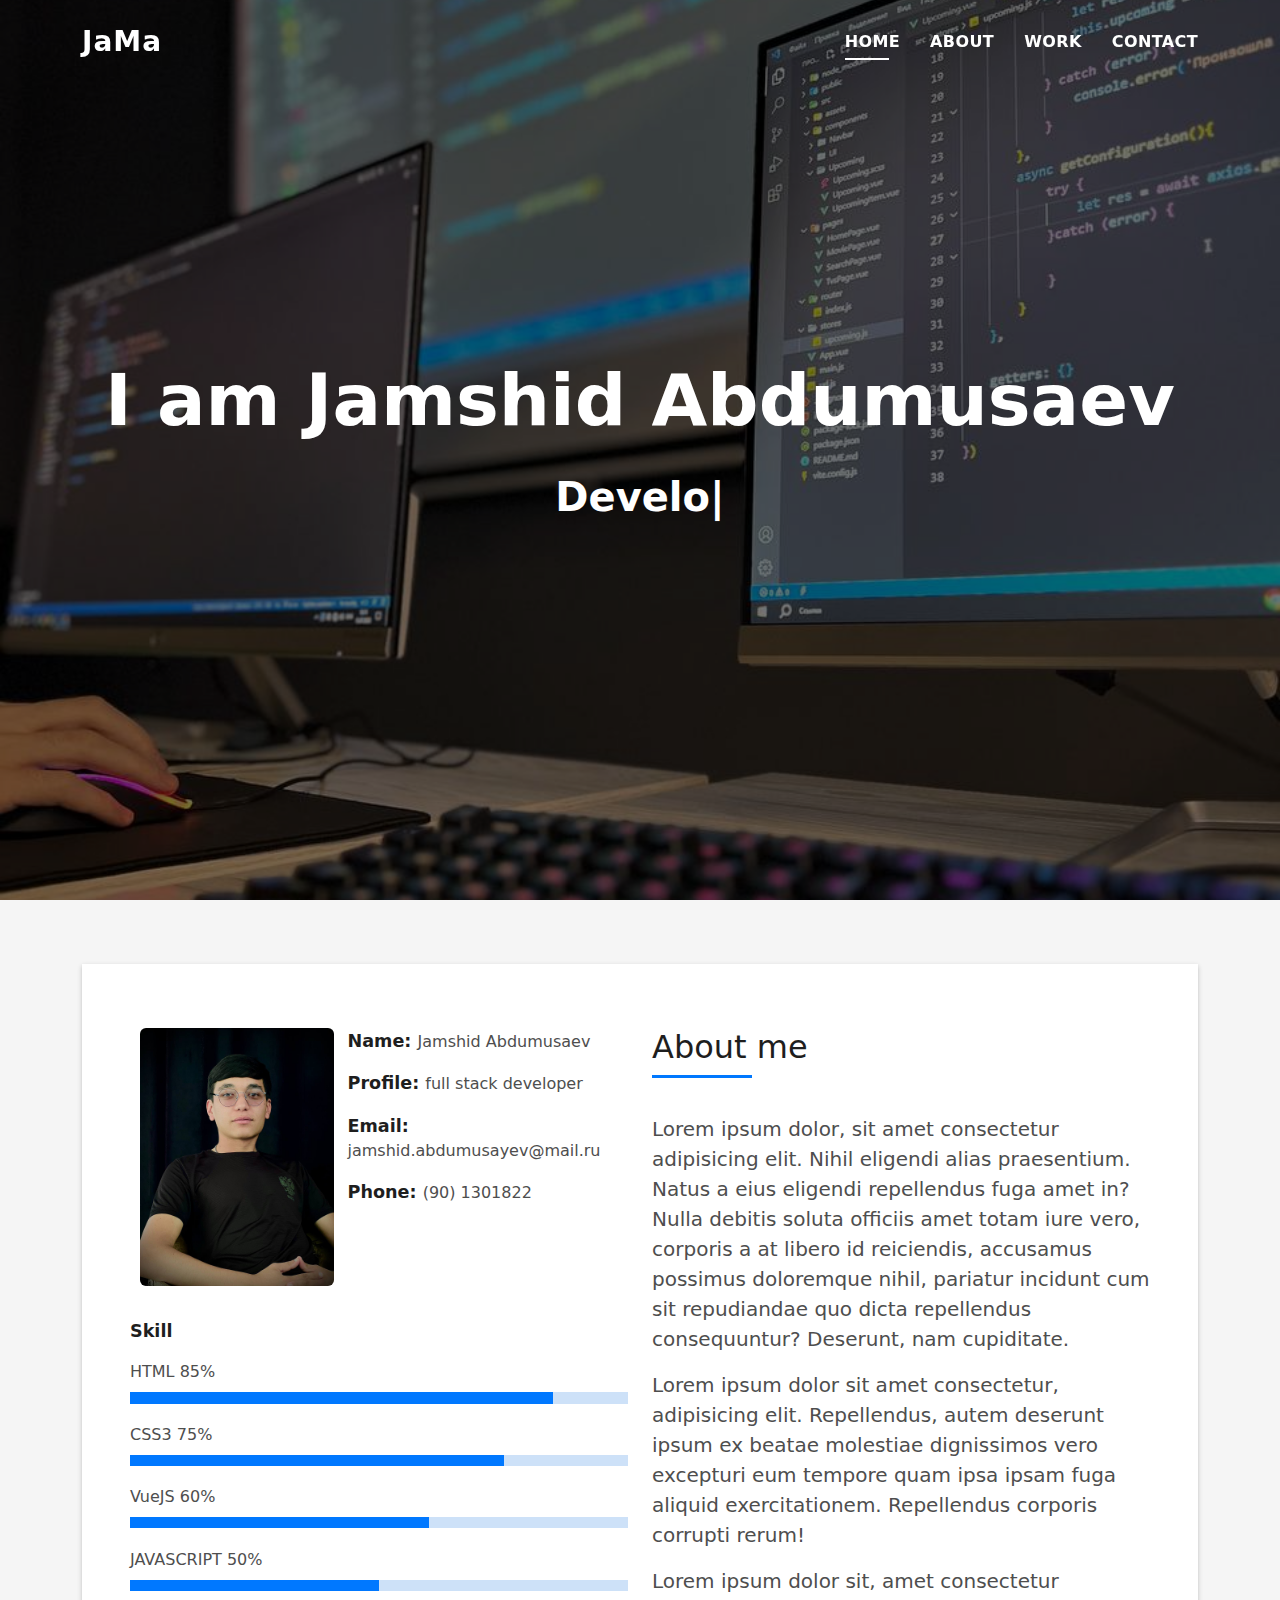
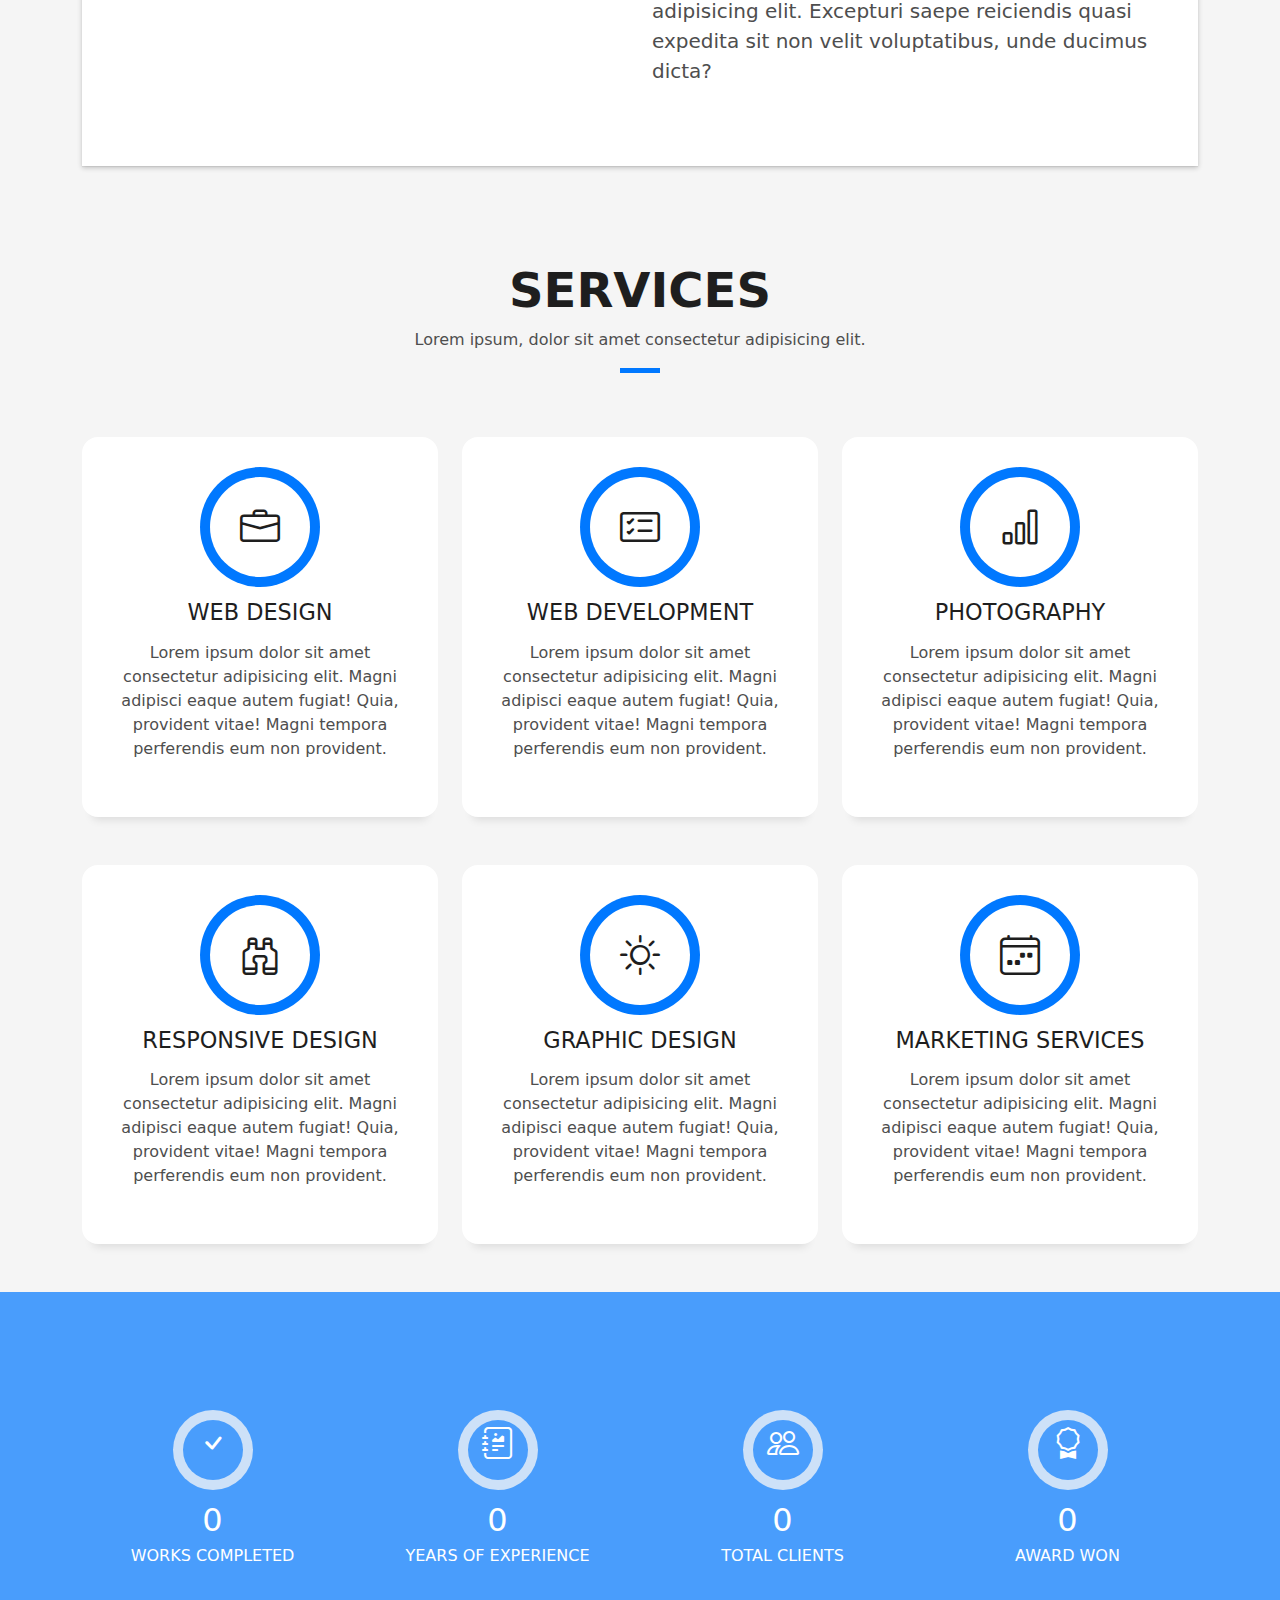
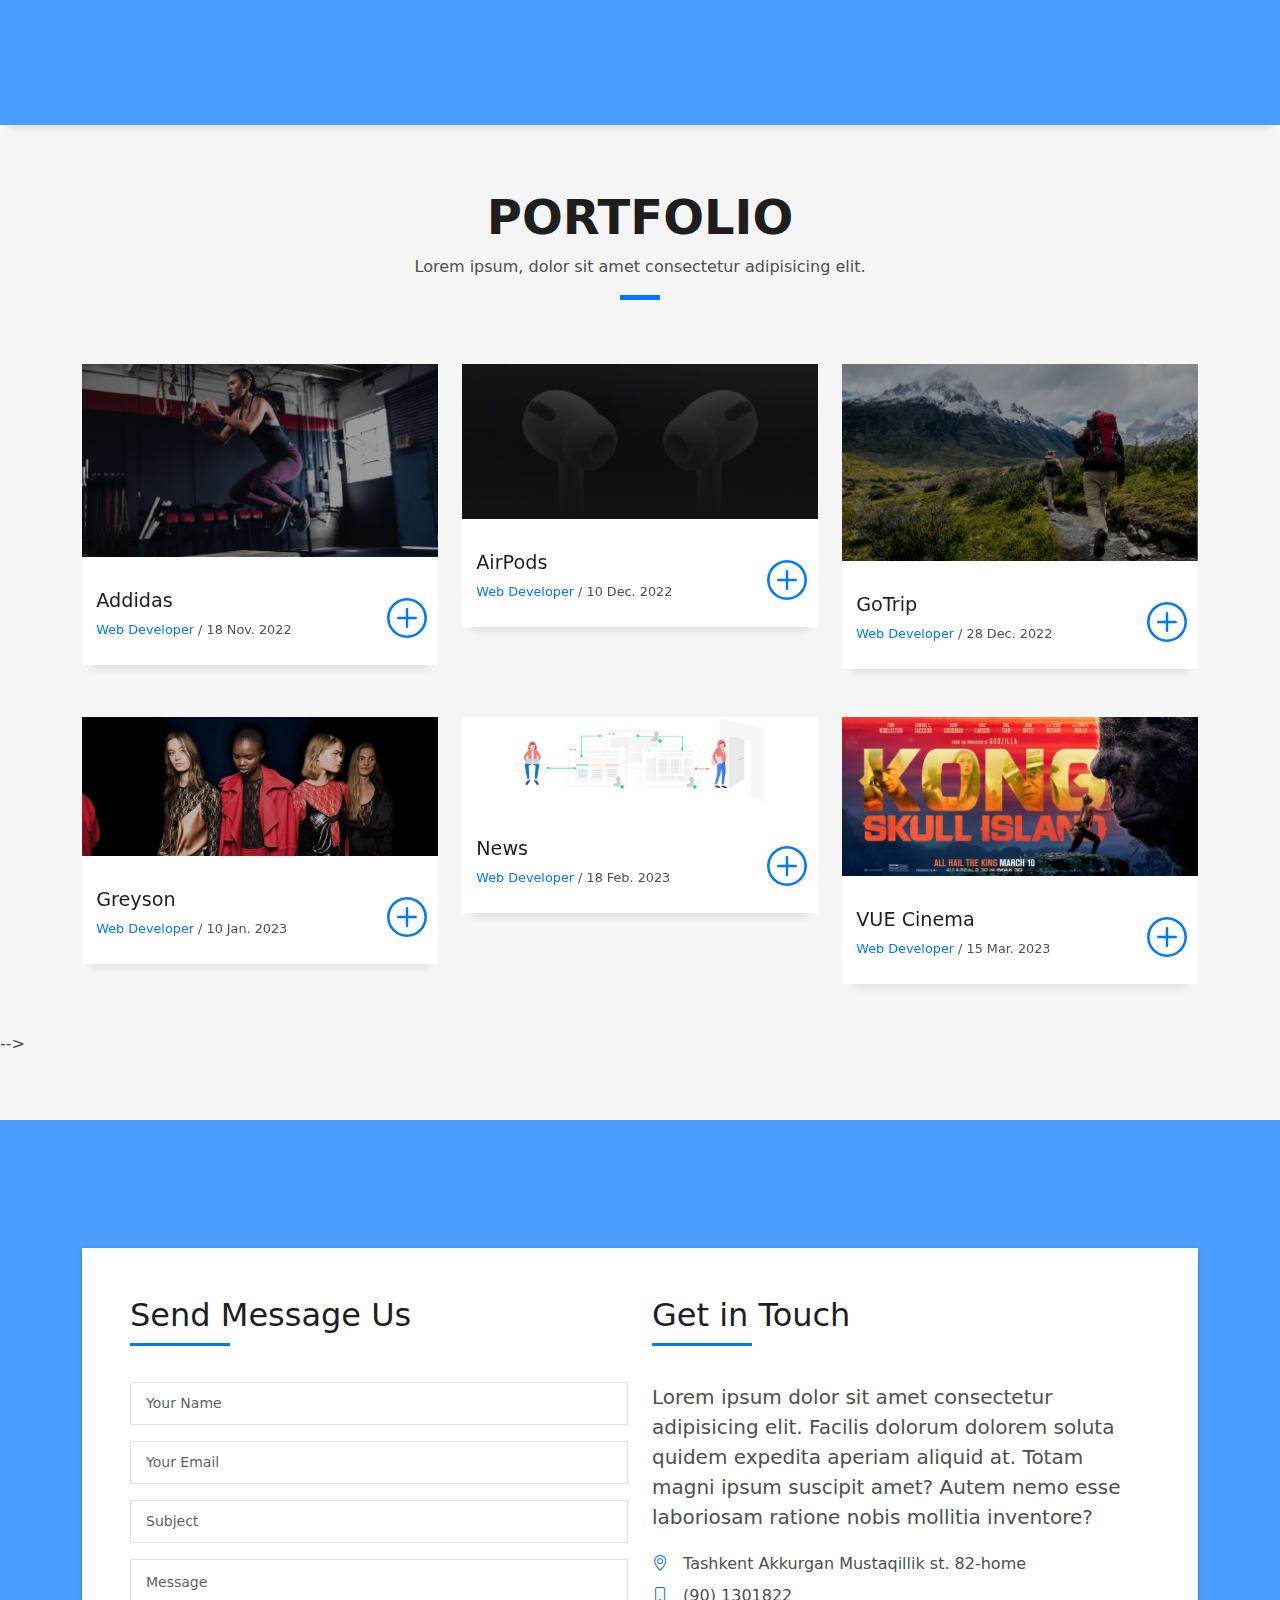
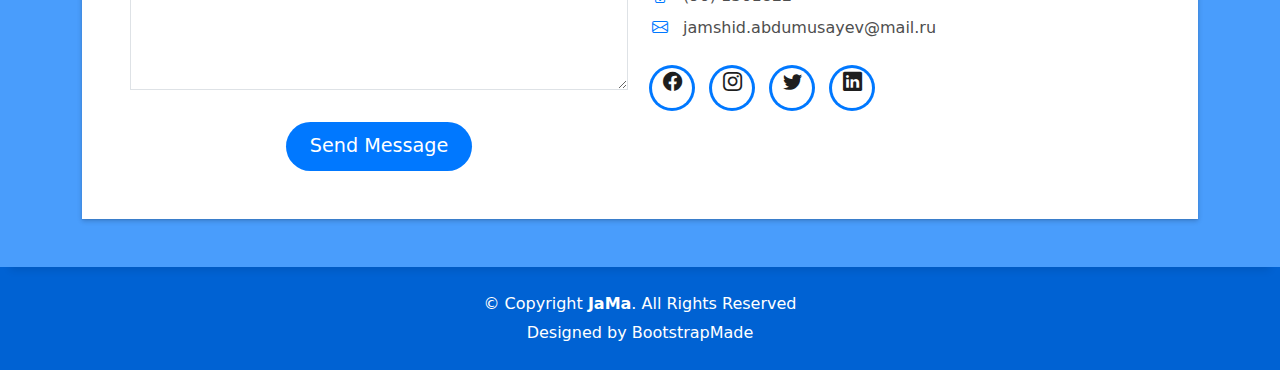
<file: index.html>
<!DOCTYPE html>
<html lang="en">

<head>
  <meta charset="utf-8">
  <meta content="width=device-width, initial-scale=1.0" name="viewport">

  <title>JaMa</title>
  <meta content="" name="description">
  <meta content="" name="keywords">

  <!-- Favicons -->
  <link href="assets/img/Logo.jpg" rel="icon">


  <!-- Vendor CSS Files -->
  <link href="assets/vendor/bootstrap/css/bootstrap.min.css" rel="stylesheet">
  <link href="assets/vendor/bootstrap-icons/bootstrap-icons.css" rel="stylesheet">
  <link href="assets/vendor/glightbox/css/glightbox.min.css" rel="stylesheet">
  <link href="assets/vendor/swiper/swiper-bundle.min.css" rel="stylesheet">

  <!-- Template Main CSS File -->
  <link href="assets/css/style.css" rel="stylesheet">


</head>

<body>

  <!-- ======= Header ======= -->
  <header id="header" class="fixed-top">
    <div class="container d-flex align-items-center justify-content-between">

      <h1 class="logo"><a href="index.html">JaMa</a></h1>
    
      <nav id="navbar" class="navbar">
        <ul>
          <li><a class="nav-link scrollto active" href="#hero">Home</a></li>
          <li><a class="nav-link scrollto" href="#about">About</a></li>
          <li><a class="nav-link scrollto " href="#work">Work</a></li>
        
         
          <li><a class="nav-link scrollto" href="#contact">Contact</a></li>
        </ul>
        <i class="bi bi-list mobile-nav-toggle"></i>
      </nav><!-- .navbar -->

    </div>
  </header><!-- End Header -->

  <!-- ======= Hero Section ======= -->
  <div id="hero" class="hero route bg-image" style="background-image: url(assets/img/background_image2.jpg)">
    <div class="overlay-itro"></div>
    <div class="hero-content display-table">
      <div class="table-cell">
        <div class="container">
          <!--<p class="display-6 color-d">Hello, world!</p>-->
          <h1 class="hero-title mb-4">I am Jamshid Abdumusaev</h1>
          <p class="hero-subtitle"><span class="typed" data-typed-items=" Developer, Freelancer,"></span></p>
          <!-- <p class="pt-3"><a class="btn btn-primary btn js-scroll px-4" href="#about" role="button">Learn More</a></p> -->
        </div>
      </div>
    </div>
  </div><!-- End Hero Section -->

  <main id="main">

    <!-- ======= About Section ======= -->
    <section id="about" class="about-mf sect-pt4 route">
      <div class="container">
        <div class="row">
          <div class="col-sm-12">
            <div class="box-shadow-full">
              <div class="row">
                <div class="col-md-6">
                  <div class="row">
                    <div class="col-sm-6 col-md-5">
                      <div class="about-img">
                        <img src="assets/img/background_image.jpg" class="img-fluid rounded b-shadow-a" alt="">
                      </div>
                    </div>
                    <div class="col-sm-6 col-md-7">
                      <div class="about-info">
                        <p><span class="title-s">Name: </span> <span>Jamshid Abdumusaev</span></p>
                        <p><span class="title-s">Profile: </span> <span>full stack developer</span></p>
                        <p><span class="title-s">Email: </span> <span>jamshid.abdumusayev@mail.ru</span></p>
                        <p><span class="title-s">Phone: </span> <span>(90) 1301822</span></p>
                      </div>
                    </div>
                  </div>
                  <div class="skill-mf">
                    <p class="title-s">Skill</p>
                    <span>HTML</span> <span class="pull-right">85%</span>
                    <div class="progress">
                      <div class="progress-bar" role="progressbar" style="width: 85%;" aria-valuenow="85" aria-valuemin="0" aria-valuemax="100"></div>
                    </div>
                    <span>CSS3</span> <span class="pull-right">75%</span>
                    <div class="progress">
                      <div class="progress-bar" role="progressbar" style="width: 75%" aria-valuenow="75" aria-valuemin="0" aria-valuemax="100"></div>
                    </div>
                    <span>VueJS</span> <span class="pull-right">60%</span>
                    <div class="progress">
                      <div class="progress-bar" role="progressbar" style="width: 60%" aria-valuenow="60" aria-valuemin="0" aria-valuemax="100"></div>
                    </div>
                    <span>JAVASCRIPT</span> <span class="pull-right">50%</span>
                    <div class="progress">
                      <div class="progress-bar" role="progressbar" style="width: 50%" aria-valuenow="50" aria-valuemin="0" aria-valuemax="100"></div>
                    </div>
                  </div>
                </div>
                <div class="col-md-6">
                  <div class="about-me pt-4 pt-md-0">
                    <div class="title-box-2">
                      <h5 class="title-left">
                        About me
                      </h5>
                    </div>
                    <p class="lead">
                      Lorem ipsum dolor, sit amet consectetur adipisicing elit. Nihil eligendi alias praesentium. Natus a eius eligendi repellendus fuga amet in? Nulla debitis soluta officiis amet totam iure vero, corporis a at libero id reiciendis, accusamus possimus doloremque nihil, pariatur incidunt cum sit repudiandae quo dicta repellendus consequuntur? Deserunt, nam cupiditate.
                    </p>
                    <p class="lead">
                     Lorem ipsum dolor sit amet consectetur, adipisicing elit. Repellendus, autem deserunt ipsum ex beatae molestiae dignissimos vero excepturi eum tempore quam ipsa ipsam fuga aliquid exercitationem. Repellendus corporis corrupti rerum!
                    </p>
                    <p class="lead">
                     Lorem ipsum dolor sit, amet consectetur adipisicing elit. Excepturi saepe reiciendis quasi expedita sit non velit voluptatibus, unde ducimus dicta?
                    </p>
                  </div>
                </div>
              </div>
            </div>
          </div>
        </div>
      </div>
    </section><!-- End About Section -->

    <!-- ======= Services Section ======= -->
    <section id="services" class="services-mf pt-5 route">
      <div class="container">
        <div class="row">
          <div class="col-sm-12">
            <div class="title-box text-center">
              <h3 class="title-a">
                Services
              </h3>
              <p class="subtitle-a">
                Lorem ipsum, dolor sit amet consectetur adipisicing elit.
              </p>
              <div class="line-mf"></div>
            </div>
          </div>
        </div>
        <div class="row">
          <div class="col-md-4">
            <div class="service-box">
              <div class="service-ico">
                <span class="ico-circle"><i class="bi bi-briefcase"></i></span>
              </div>
              <div class="service-content">
                <h2 class="s-title">Web Design</h2>
                <p class="s-description text-center">
                  Lorem ipsum dolor sit amet consectetur adipisicing elit. Magni adipisci eaque autem fugiat! Quia,
                  provident vitae! Magni
                  tempora perferendis eum non provident.
                </p>
              </div>
            </div>
          </div>
          <div class="col-md-4">
            <div class="service-box">
              <div class="service-ico">
                <span class="ico-circle"><i class="bi bi-card-checklist"></i></span>
              </div>
              <div class="service-content">
                <h2 class="s-title">Web Development</h2>
                <p class="s-description text-center">
                  Lorem ipsum dolor sit amet consectetur adipisicing elit. Magni adipisci eaque autem fugiat! Quia,
                  provident vitae! Magni
                  tempora perferendis eum non provident.
                </p>
              </div>
            </div>
          </div>
          <div class="col-md-4">
            <div class="service-box">
              <div class="service-ico">
                <span class="ico-circle"><i class="bi bi-bar-chart"></i></span>
              </div>
              <div class="service-content">
                <h2 class="s-title">Photography</h2>
                <p class="s-description text-center">
                  Lorem ipsum dolor sit amet consectetur adipisicing elit. Magni adipisci eaque autem fugiat! Quia,
                  provident vitae! Magni
                  tempora perferendis eum non provident.
                </p>
              </div>
            </div>
          </div>
          <div class="col-md-4">
            <div class="service-box">
              <div class="service-ico">
                <span class="ico-circle"><i class="bi bi-binoculars"></i></span>
              </div>
              <div class="service-content">
                <h2 class="s-title">Responsive Design</h2>
                <p class="s-description text-center">
                  Lorem ipsum dolor sit amet consectetur adipisicing elit. Magni adipisci eaque autem fugiat! Quia,
                  provident vitae! Magni
                  tempora perferendis eum non provident.
                </p>
              </div>
            </div>
          </div>
          <div class="col-md-4">
            <div class="service-box">
              <div class="service-ico">
                <span class="ico-circle"><i class="bi bi-brightness-high"></i></span>
              </div>
              <div class="service-content">
                <h2 class="s-title">Graphic Design</h2>
                <p class="s-description text-center">
                  Lorem ipsum dolor sit amet consectetur adipisicing elit. Magni adipisci eaque autem fugiat! Quia,
                  provident vitae! Magni
                  tempora perferendis eum non provident.
                </p>
              </div>
            </div>
          </div>
          <div class="col-md-4">
            <div class="service-box">
              <div class="service-ico">
                <span class="ico-circle"><i class="bi bi-calendar4-week"></i></span>
              </div>
              <div class="service-content">
                <h2 class="s-title">Marketing Services</h2>
                <p class="s-description text-center">
                  Lorem ipsum dolor sit amet consectetur adipisicing elit. Magni adipisci eaque autem fugiat! Quia,
                  provident vitae! Magni
                  tempora perferendis eum non provident.
                </p>
              </div>
            </div>
          </div>
        </div>
      </div>
    </section><!-- End Services Section -->

    <!-- ======= Counter Section ======= -->
    <div class="section-counter paralax-mf bg-image" style="background-image: url(assets/img/counters-bg.jpg)">
      <div class="overlay-mf"></div>
      <div class="container position-relative">
        <div class="row">
          <div class="col-sm-3 col-lg-3">
            <div class="counter-box counter-box pt-4 pt-md-0">
              <div class="counter-ico">
                <span class="ico-circle"><i class="bi bi-check"></i></span>
              </div>
              <div class="counter-num">
                <p data-purecounter-start="0" data-purecounter-end="15" data-purecounter-duration="1" class="counter purecounter"></p>
                <span class="counter-text">WORKS COMPLETED</span>
              </div>
            </div>
          </div>
          <div class="col-sm-3 col-lg-3">
            <div class="counter-box pt-4 pt-md-0">
              <div class="counter-ico">
                <span class="ico-circle"><i class="bi bi-journal-richtext"></i></span>
              </div>
              <div class="counter-num">
                <p data-purecounter-start="0" data-purecounter-end="1" data-purecounter-duration="1" class="counter purecounter"></p>
                <span class="counter-text">YEARS OF EXPERIENCE</span>
              </div>
            </div>
          </div>
          <div class="col-sm-3 col-lg-3">
            <div class="counter-box pt-4 pt-md-0">
              <div class="counter-ico">
                <span class="ico-circle"><i class="bi bi-people"></i></span>
              </div>
              <div class="counter-num">
                <p data-purecounter-start="0" data-purecounter-end="1" data-purecounter-duration="1" class="counter purecounter"></p>
                <span class="counter-text">TOTAL CLIENTS</span>
              </div>
            </div>
          </div>
          <div class="col-sm-3 col-lg-3">
            <div class="counter-box pt-4 pt-md-0">
              <div class="counter-ico">
                <span class="ico-circle"><i class="bi bi-award"></i></span>
              </div>
              <div class="counter-num">
                <p data-purecounter-start="0" data-purecounter-end="1" data-purecounter-duration="1" class="counter purecounter"></p>
                <span class="counter-text">AWARD WON</span>
              </div>
            </div>
          </div>
        </div>
      </div>
    </div><!-- End Counter Section -->

    <!-- ======= Portfolio Section ======= -->
    <section id="work" class="portfolio-mf sect-pt4 route">
      <div class="container">
        <div class="row">
          <div class="col-sm-12">
            <div class="title-box text-center">
              <h3 class="title-a">
                Portfolio
              </h3>
              <p class="subtitle-a">
                Lorem ipsum, dolor sit amet consectetur adipisicing elit.
              </p>
              <div class="line-mf"></div>
            </div>
          </div>
        </div>
        <div class="row">
          <div class="col-md-4">
            <div class="work-box">
              <a href="assets/img/work-adidas.png" data-gallery="portfolioGallery" class="portfolio-lightbox">
                <div class="work-img">
                  <img src="assets/img/work-adidas.png" alt="" class="img-fluid">
                </div>
              </a>
              <div class="work-content">
                <div class="row">
                  <div class="col-sm-8">
                    <h2 class="w-title">Addidas</h2>
                    <div class="w-more">
                      <span class="w-ctegory">Web Developer</span> / <span class="w-date">18 Nov. 2022</span>
                    </div>
                  </div>
                  <div class="col-sm-4">
                    <div class="w-like">
                      <a href="portfolio-details.html"> <span class="bi bi-plus-circle"></span></a>
                    </div>
                  </div>
                </div>
              </div>
            </div>
          </div>
          <div class="col-md-4">
            <div class="work-box">
              <a href="assets/img/work-airpods.png" data-gallery="portfolioGallery" class="portfolio-lightbox">
                <div class="work-img">
                  <img src="assets/img/work-airpods.png" alt="" class="img-fluid">
                </div>
              </a>
              <div class="work-content">
                <div class="row">
                  <div class="col-sm-8">
                    <h2 class="w-title">AirPods</h2>
                    <div class="w-more">
                      <span class="w-ctegory">Web Developer</span> / <span class="w-date">10 Dec. 2022</span>
                    </div>
                  </div>
                  <div class="col-sm-4">
                    <div class="w-like">
                      <a href="portfolio-details.html"> <span class="bi bi-plus-circle"></span></a>
                    </div>
                  </div>
                </div>
              </div>
            </div>
          </div>
          <div class="col-md-4">
            <div class="work-box">
              <a href="assets/img/work-gotrip.png" data-gallery="portfolioGallery" class="portfolio-lightbox">
                <div class="work-img">
                  <img src="assets/img/work-gotrip.png" alt="" class="img-fluid">
                </div>
              </a>
              <div class="work-content">
                <div class="row">
                  <div class="col-sm-8">
                    <h2 class="w-title">GoTrip</h2>
                    <div class="w-more">
                      <span class="w-ctegory">Web Developer</span> / <span class="w-date">28 Dec. 2022</span>
                    </div>
                  </div>
                  <div class="col-sm-4">
                    <div class="w-like">
                      <a href="portfolio-details.html"> <span class="bi bi-plus-circle"></span></a>
                    </div>
                  </div>
                </div>
              </div>
            </div>
          </div>
          <div class="col-md-4">
            <div class="work-box">
              <a href="assets/img/work-Greyson.png" data-gallery="portfolioGallery" class="portfolio-lightbox">
                <div class="work-img">
                  <img src="assets/img/work-Greyson.png" alt="" class="img-fluid">
                </div>
              </a>
              <div class="work-content">
                <div class="row">
                  <div class="col-sm-8">
                    <h2 class="w-title">Greyson</h2>
                    <div class="w-more">
                      <span class="w-ctegory">Web Developer</span> / <span class="w-date">10 Jan. 2023</span>
                    </div>
                  </div>
                  <div class="col-sm-4">
                    <div class="w-like">
                      <a href="portfolio-details.html"> <span class="bi bi-plus-circle"></span></a>
                    </div>
                  </div>
                </div>
              </div>
            </div>
          </div>
          <div class="col-md-4">
            <div class="work-box">
              <a href="assets/img/work-news.png" data-gallery="portfolioGallery" class="portfolio-lightbox">
                <div class="work-img">
                  <img src="assets/img/work-news.png" alt="" class="img-fluid">
                </div>
              </a>
              <div class="work-content">
                <div class="row">
                  <div class="col-sm-8">
                    <h2 class="w-title">News</h2>
                    <div class="w-more">
                      <span class="w-ctegory">Web Developer</span> / <span class="w-date">18 Feb. 2023</span>
                    </div>
                  </div>
                  <div class="col-sm-4">
                    <div class="w-like">
                      <a href="portfolio-details.html"> <span class="bi bi-plus-circle"></span></a>
                    </div>
                  </div>
                </div>
              </div>
            </div>
          </div>
          <div class="col-md-4">
            <div class="work-box">
              <a href="assets/img/work-vuecinema.png" data-gallery="portfolioGallery" class="portfolio-lightbox">
                <div class="work-img">
                  <img src="assets/img/work-vuecinema.png" alt="" class="img-fluid">
                </div>
              </a>
              <div class="work-content">
                <div class="row">
                  <div class="col-sm-8">
                    <h2 class="w-title">VUE Cinema</h2>
                    <div class="w-more">
                      <span class="w-ctegory">Web Developer</span> / <span class="w-date">15 Mar. 2023</span>
                    </div>
                  </div>
                  <div class="col-sm-4">
                    <div class="w-like">
                      <a href="portfolio-details.html"> <span class="bi bi-plus-circle"></span></a>
                    </div>
                  </div>
                </div>
              </div>
            </div>
          </div>

        </div>
      </div>
    </section><!-- End Portfolio Section -->


   
                    

          
          
        </div> -->
          </div>
        </div>
      </div>
    </div><!-- End Testimonials Section -->


    <!-- ======= Contact Section ======= -->
    <section id="contact" class="paralax-mf footer-paralax bg-image sect-mt4 route" style="background-image: url(assets/img/overlay-bg.jpg)">
      <div class="overlay-mf"></div>
      <div class="container">
        <div class="row">
          <div class="col-sm-12">
            <div class="contact-mf">
              <div id="contact" class="box-shadow-full">
                <div class="row">
                  <div class="col-md-6">
                    <div class="title-box-2">
                      <h5 class="title-left">
                        Send Message Us
                      </h5>
                    </div>
                    <div>
                      <form action="forms/contact.php" method="post" role="form" class="php-email-form">
                        <div class="row">
                          <div class="col-md-12 mb-3">
                            <div class="form-group">
                              <input type="text" name="name" class="form-control" id="name" placeholder="Your Name" required>
                            </div>
                          </div>
                          <div class="col-md-12 mb-3">
                            <div class="form-group">
                              <input type="email" class="form-control" name="email" id="email" placeholder="Your Email" required>
                            </div>
                          </div>
                          <div class="col-md-12 mb-3">
                            <div class="form-group">
                              <input type="text" class="form-control" name="subject" id="subject" placeholder="Subject" required>
                            </div>
                          </div>
                          <div class="col-md-12">
                            <div class="form-group">
                              <textarea class="form-control" name="message" rows="5" placeholder="Message" required></textarea>
                            </div>
                          </div>
                          <div class="col-md-12 text-center my-3">
                            <div class="loading">Loading</div>
                            <div class="error-message"></div>
                            <div class="sent-message">Your message has been sent. Thank you!</div>
                          </div>
                          <div class="col-md-12 text-center">
                            <button type="submit" class="button button-a button-big button-rouded">Send Message</button>
                          </div>
                        </div>
                      </form>
                    </div>
                  </div>
                  <div class="col-md-6">
                    <div class="title-box-2 pt-4 pt-md-0">
                      <h5 class="title-left">
                        Get in Touch
                      </h5>
                    </div>
                    <div class="more-info">
                      <p class="lead">
                        Lorem ipsum dolor sit amet consectetur adipisicing elit. Facilis dolorum dolorem soluta quidem
                        expedita aperiam aliquid at.
                        Totam magni ipsum suscipit amet? Autem nemo esse laboriosam ratione nobis
                        mollitia inventore?
                      </p>
                      <ul class="list-ico">
                        <li><span class="bi bi-geo-alt"></span> Tashkent Akkurgan Mustaqillik st. 82-home</li>
                        <li><span class="bi bi-phone"></span> (90) 1301822</li>
                        <li><span class="bi bi-envelope"></span> jamshid.abdumusayev@mail.ru</li>
                      </ul>
                    </div>
                    <div class="socials">
                      <ul>
                        <li><a href=""><span class="ico-circle"><i class="bi bi-facebook"></i></span></a></li>
                        <li><a href=""><span class="ico-circle"><i class="bi bi-instagram"></i></span></a></li>
                        <li><a href=""><span class="ico-circle"><i class="bi bi-twitter"></i></span></a></li>
                        <li><a href=""><span class="ico-circle"><i class="bi bi-linkedin"></i></span></a></li>
                      </ul>
                    </div>
                  </div>
                </div>
              </div>
            </div>
          </div>
        </div>
      </div>
    </section><!-- End Contact Section -->

  </main><!-- End #main -->

  <!-- ======= Footer ======= -->
  <footer>
    <div class="container">
      <div class="row">
        <div class="col-sm-12">
          <div class="copyright-box">
            <p class="copyright">&copy; Copyright <strong>JaMa</strong>. All Rights Reserved</p>
            <div class="credits">
              <!--
              All the links in the footer should remain intact.
              You can delete the links only if you purchased the pro version.
              Licensing information: https://bootstrapmade.com/license/
              Purchase the pro version with working PHP/AJAX contact form: https://bootstrapmade.com/buy/?theme=DevFolio
            -->
              Designed by <a href="https://bootstrapmade.com/">BootstrapMade</a>
            </div>
          </div>
        </div>
      </div>
    </div>
  </footer><!-- End  Footer -->

  <div id="preloader"></div>
  <a href="#" class="back-to-top d-flex align-items-center justify-content-center"><i class="bi bi-arrow-up-short"></i></a>

  <!-- Vendor JS Files -->
  <script src="assets/vendor/purecounter/purecounter_vanilla.js"></script>
  <script src="assets/vendor/bootstrap/js/bootstrap.bundle.min.js"></script>
  <script src="assets/vendor/glightbox/js/glightbox.min.js"></script>
  <script src="assets/vendor/swiper/swiper-bundle.min.js"></script>
  <script src="assets/vendor/typed.js/typed.umd.js"></script>
  <script src="assets/vendor/php-email-form/validate.js"></script>

  <!-- Template Main JS File -->
  <script src="assets/js/main.js"></script>

</body>

</html>
</file>
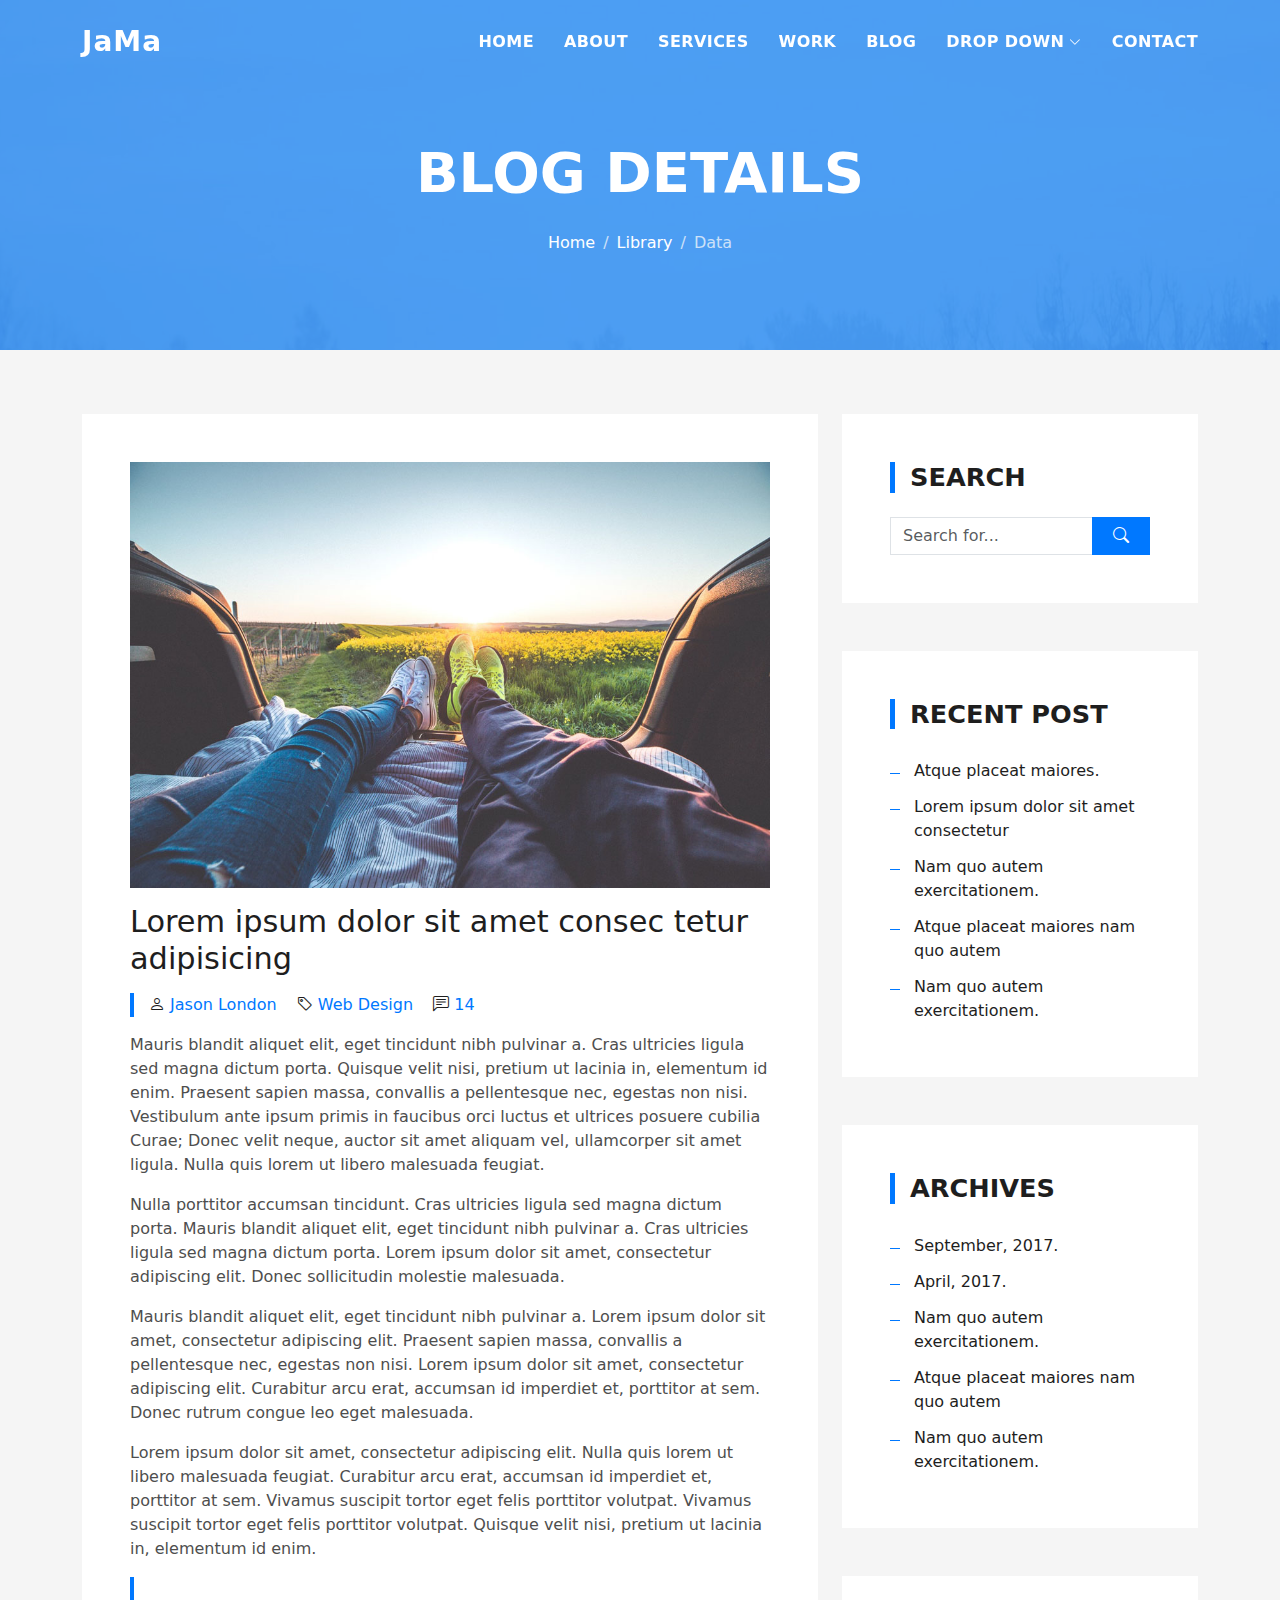
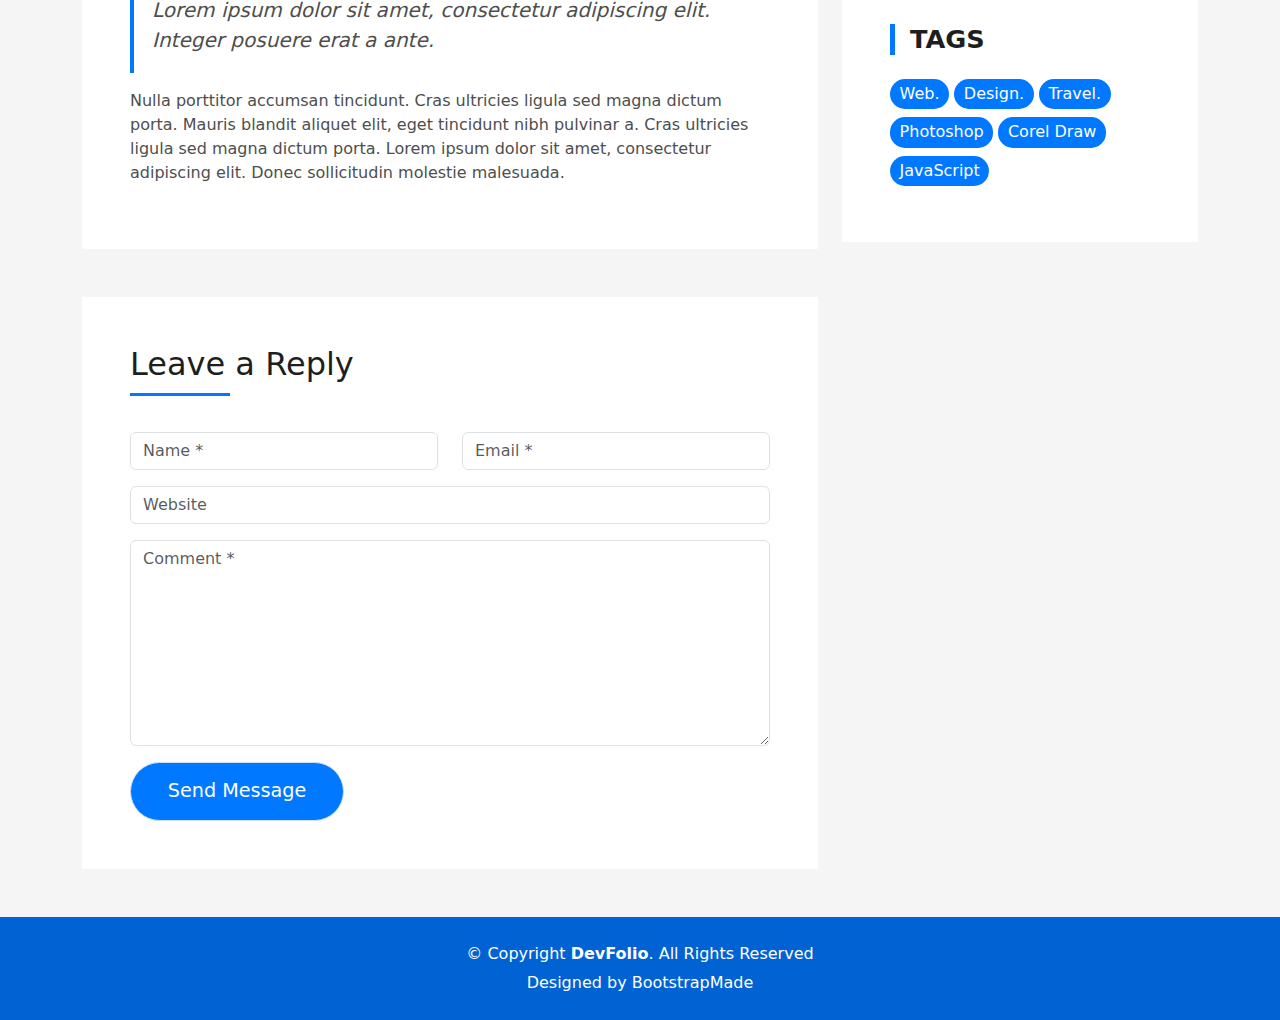
<file: blog-single.html>
<!DOCTYPE html>
<html lang="en">

<head>
  <meta charset="utf-8">
  <meta content="width=device-width, initial-scale=1.0" name="viewport">

  <title> JaMa Portfolio </title>
  <meta content="" name="description">
  <meta content="" name="keywords">

  <!-- Favicons -->
  <link href="assets/img/Logo.jpg" rel="icon">
  

  <!-- Vendor CSS Files -->
  <link href="assets/vendor/bootstrap/css/bootstrap.min.css" rel="stylesheet">
  <link href="assets/vendor/bootstrap-icons/bootstrap-icons.css" rel="stylesheet">
  <link href="assets/vendor/glightbox/css/glightbox.min.css" rel="stylesheet">
  <link href="assets/vendor/swiper/swiper-bundle.min.css" rel="stylesheet">

  <!-- Template Main CSS File -->
  <link href="assets/css/style.css" rel="stylesheet">

 
</head>

<body>

  <!-- ======= Header ======= -->
  <header id="header" class="fixed-top">
    <div class="container d-flex align-items-center justify-content-between">

      <h1 class="logo"><a href="index.html">JaMa</a></h1>

      <nav id="navbar" class="navbar">
        <ul>
          <li><a class="nav-link scrollto " href="#hero">Home</a></li>
          <li><a class="nav-link scrollto" href="#about">About</a></li>
          <li><a class="nav-link scrollto" href="#services">Services</a></li>
          <li><a class="nav-link scrollto " href="#work">Work</a></li>
          <li><a class="nav-link scrollto " href="#blog">Blog</a></li>
          <li class="dropdown"><a href="#"><span>Drop Down</span> <i class="bi bi-chevron-down"></i></a>
            <ul>
              <li><a href="#">Drop Down 1</a></li>
              <li class="dropdown"><a href="#"><span>Deep Drop Down</span> <i class="bi bi-chevron-right"></i></a>
                <ul>
                  <li><a href="#">Deep Drop Down 1</a></li>
                  <li><a href="#">Deep Drop Down 2</a></li>
                  <li><a href="#">Deep Drop Down 3</a></li>
                  <li><a href="#">Deep Drop Down 4</a></li>
                  <li><a href="#">Deep Drop Down 5</a></li>
                </ul>
              </li>
              <li><a href="#">Drop Down 2</a></li>
              <li><a href="#">Drop Down 3</a></li>
              <li><a href="#">Drop Down 4</a></li>
            </ul>
          </li>
          <li><a class="nav-link scrollto" href="#contact">Contact</a></li>
        </ul>
        <i class="bi bi-list mobile-nav-toggle"></i>
      </nav><!-- .navbar -->

    </div>
  </header><!-- End Header -->

  <div class="hero hero-single route bg-image" style="background-image: url(assets/img/overlay-bg.jpg)">
    <div class="overlay-mf"></div>
    <div class="hero-content display-table">
      <div class="table-cell">
        <div class="container">
          <h2 class="hero-title mb-4">Blog Details</h2>
          <ol class="breadcrumb d-flex justify-content-center">
            <li class="breadcrumb-item">
              <a href="#">Home</a>
            </li>
            <li class="breadcrumb-item">
              <a href="#">Library</a>
            </li>
            <li class="breadcrumb-item active">Data</li>
          </ol>
        </div>
      </div>
    </div>
  </div>

  <main id="main">

    <!-- ======= Blog Single Section ======= -->
    <section class="blog-wrapper sect-pt4" id="blog">
      <div class="container">
        <div class="row">
          <div class="col-md-8">
            <div class="post-box">
              <div class="post-thumb">
                <img src="assets/img/post-1.jpg" class="img-fluid" alt="">
              </div>
              <div class="post-meta">
                <h1 class="article-title">Lorem ipsum dolor sit amet consec tetur adipisicing</h1>
                <ul>
                  <li>
                    <span class="bi bi-person"></span>
                    <a href="#">Jason London</a>
                  </li>
                  <li>
                    <span class="bi bi-tag"></span>
                    <a href="#">Web Design</a>
                  </li>
                  <li>
                    <span class="bi bi-chat-left-text"></span>
                    <a href="#">14</a>
                  </li>
                </ul>
              </div>
              <div class="article-content">
                <p>
                  Mauris blandit aliquet elit, eget tincidunt nibh pulvinar a. Cras ultricies ligula sed magna dictum
                  porta. Quisque velit
                  nisi, pretium ut lacinia in, elementum id enim. Praesent sapien massa, convallis a pellentesque
                  nec, egestas non nisi. Vestibulum ante ipsum primis in faucibus orci luctus et ultrices posuere
                  cubilia Curae; Donec velit neque, auctor sit amet aliquam vel, ullamcorper sit amet ligula.
                  Nulla quis lorem ut libero malesuada feugiat.
                </p>
                <p>
                  Nulla porttitor accumsan tincidunt. Cras ultricies ligula sed magna dictum porta. Mauris blandit
                  aliquet elit, eget tincidunt
                  nibh pulvinar a. Cras ultricies ligula sed magna dictum porta. Lorem ipsum dolor sit amet,
                  consectetur adipiscing elit. Donec sollicitudin molestie malesuada.
                </p>
                <p>
                  Mauris blandit aliquet elit, eget tincidunt nibh pulvinar a. Lorem ipsum dolor sit amet, consectetur
                  adipiscing elit. Praesent
                  sapien massa, convallis a pellentesque nec, egestas non nisi. Lorem ipsum dolor sit amet,
                  consectetur adipiscing elit. Curabitur arcu erat, accumsan id imperdiet et, porttitor at
                  sem. Donec rutrum congue leo eget malesuada.
                </p>
                <p>
                  Lorem ipsum dolor sit amet, consectetur adipiscing elit. Nulla quis lorem ut libero malesuada feugiat.
                  Curabitur arcu erat,
                  accumsan id imperdiet et, porttitor at sem. Vivamus suscipit tortor eget felis porttitor
                  volutpat. Vivamus suscipit tortor eget felis porttitor volutpat. Quisque velit nisi, pretium
                  ut lacinia in, elementum id enim.
                </p>
                <blockquote class="blockquote">
                  <p class="mb-0">Lorem ipsum dolor sit amet, consectetur adipiscing elit. Integer posuere erat a ante.</p>
                </blockquote>
                <p>
                  Nulla porttitor accumsan tincidunt. Cras ultricies ligula sed magna dictum porta. Mauris blandit
                  aliquet elit, eget tincidunt
                  nibh pulvinar a. Cras ultricies ligula sed magna dictum porta. Lorem ipsum dolor sit amet,
                  consectetur adipiscing elit. Donec sollicitudin molestie malesuada.
                </p>
              </div>
            </div>
            
            <div class="form-comments">
              <div class="title-box-2">
                <h3 class="title-left">
                  Leave a Reply
                </h3>
              </div>
              <form class="form-mf">
                <div class="row">
                  <div class="col-md-6 mb-3">
                    <div class="form-group">
                      <input type="text" class="form-control input-mf" id="inputName" placeholder="Name *" required>
                    </div>
                  </div>
                  <div class="col-md-6 mb-3">
                    <div class="form-group">
                      <input type="email" class="form-control input-mf" id="inputEmail1" placeholder="Email *" required>
                    </div>
                  </div>
                  <div class="col-md-12 mb-3">
                    <div class="form-group">
                      <input type="url" class="form-control input-mf" id="inputUrl" placeholder="Website">
                    </div>
                  </div>
                  <div class="col-md-12 mb-3">
                    <div class="form-group">
                      <textarea id="textMessage" class="form-control input-mf" placeholder="Comment *" name="message" cols="45" rows="8" required></textarea>
                    </div>
                  </div>
                  <div class="col-md-12">
                    <button type="submit" class="button button-a button-big button-rouded">Send Message</button>
                  </div>
                </div>
              </form>
            </div>
          </div>
          <div class="col-md-4">
            <div class="widget-sidebar sidebar-search">
              <h5 class="sidebar-title">Search</h5>
              <div class="sidebar-content">
                <form>
                  <div class="input-group">
                    <input type="text" class="form-control" placeholder="Search for..." aria-label="Search for...">
                    <span class="input-group-btn">
                      <button class="btn btn-secondary btn-search" type="button">
                        <span class="bi bi-search"></span>
                      </button>
                    </span>
                  </div>
                </form>
              </div>
            </div>
            <div class="widget-sidebar">
              <h5 class="sidebar-title">Recent Post</h5>
              <div class="sidebar-content">
                <ul class="list-sidebar">
                  <li>
                    <a href="#">Atque placeat maiores.</a>
                  </li>
                  <li>
                    <a href="#">Lorem ipsum dolor sit amet consectetur</a>
                  </li>
                  <li>
                    <a href="#">Nam quo autem exercitationem.</a>
                  </li>
                  <li>
                    <a href="#">Atque placeat maiores nam quo autem</a>
                  </li>
                  <li>
                    <a href="#">Nam quo autem exercitationem.</a>
                  </li>
                </ul>
              </div>
            </div>
            <div class="widget-sidebar">
              <h5 class="sidebar-title">Archives</h5>
              <div class="sidebar-content">
                <ul class="list-sidebar">
                  <li>
                    <a href="#">September, 2017.</a>
                  </li>
                  <li>
                    <a href="#">April, 2017.</a>
                  </li>
                  <li>
                    <a href="#">Nam quo autem exercitationem.</a>
                  </li>
                  <li>
                    <a href="#">Atque placeat maiores nam quo autem</a>
                  </li>
                  <li>
                    <a href="#">Nam quo autem exercitationem.</a>
                  </li>
                </ul>
              </div>
            </div>
            <div class="widget-sidebar widget-tags">
              <h5 class="sidebar-title">Tags</h5>
              <div class="sidebar-content">
                <ul>
                  <li>
                    <a href="#">Web.</a>
                  </li>
                  <li>
                    <a href="#">Design.</a>
                  </li>
                  <li>
                    <a href="#">Travel.</a>
                  </li>
                  <li>
                    <a href="#">Photoshop</a>
                  </li>
                  <li>
                    <a href="#">Corel Draw</a>
                  </li>
                  <li>
                    <a href="#">JavaScript</a>
                  </li>
                </ul>
              </div>
            </div>
          </div>
        </div>
      </div>
    </section><!-- End Blog Single Section -->

  </main><!-- End #main -->

  <!-- ======= Footer ======= -->
  <footer>
    <div class="container">
      <div class="row">
        <div class="col-sm-12">
          <div class="copyright-box">
            <p class="copyright">&copy; Copyright <strong>DevFolio</strong>. All Rights Reserved</p>
            <div class="credits">
          
              Designed by <a href="https://bootstrapmade.com/">BootstrapMade</a>
            </div>
          </div>
        </div>
      </div>
    </div>
  </footer><!-- End  Footer -->

  <div id="preloader"></div>
  <a href="#" class="back-to-top d-flex align-items-center justify-content-center"><i class="bi bi-arrow-up-short"></i></a>

  <!-- Vendor JS Files -->
  <script src="assets/vendor/purecounter/purecounter_vanilla.js"></script>
  <script src="assets/vendor/bootstrap/js/bootstrap.bundle.min.js"></script>
  <script src="assets/vendor/glightbox/js/glightbox.min.js"></script>
  <script src="assets/vendor/swiper/swiper-bundle.min.js"></script>
  <script src="assets/vendor/typed.js/typed.umd.js"></script>
  <script src="assets/vendor/php-email-form/validate.js"></script>

  <!-- Template Main JS File -->
  <script src="assets/js/main.js"></script>

</body>

</html>
</file>
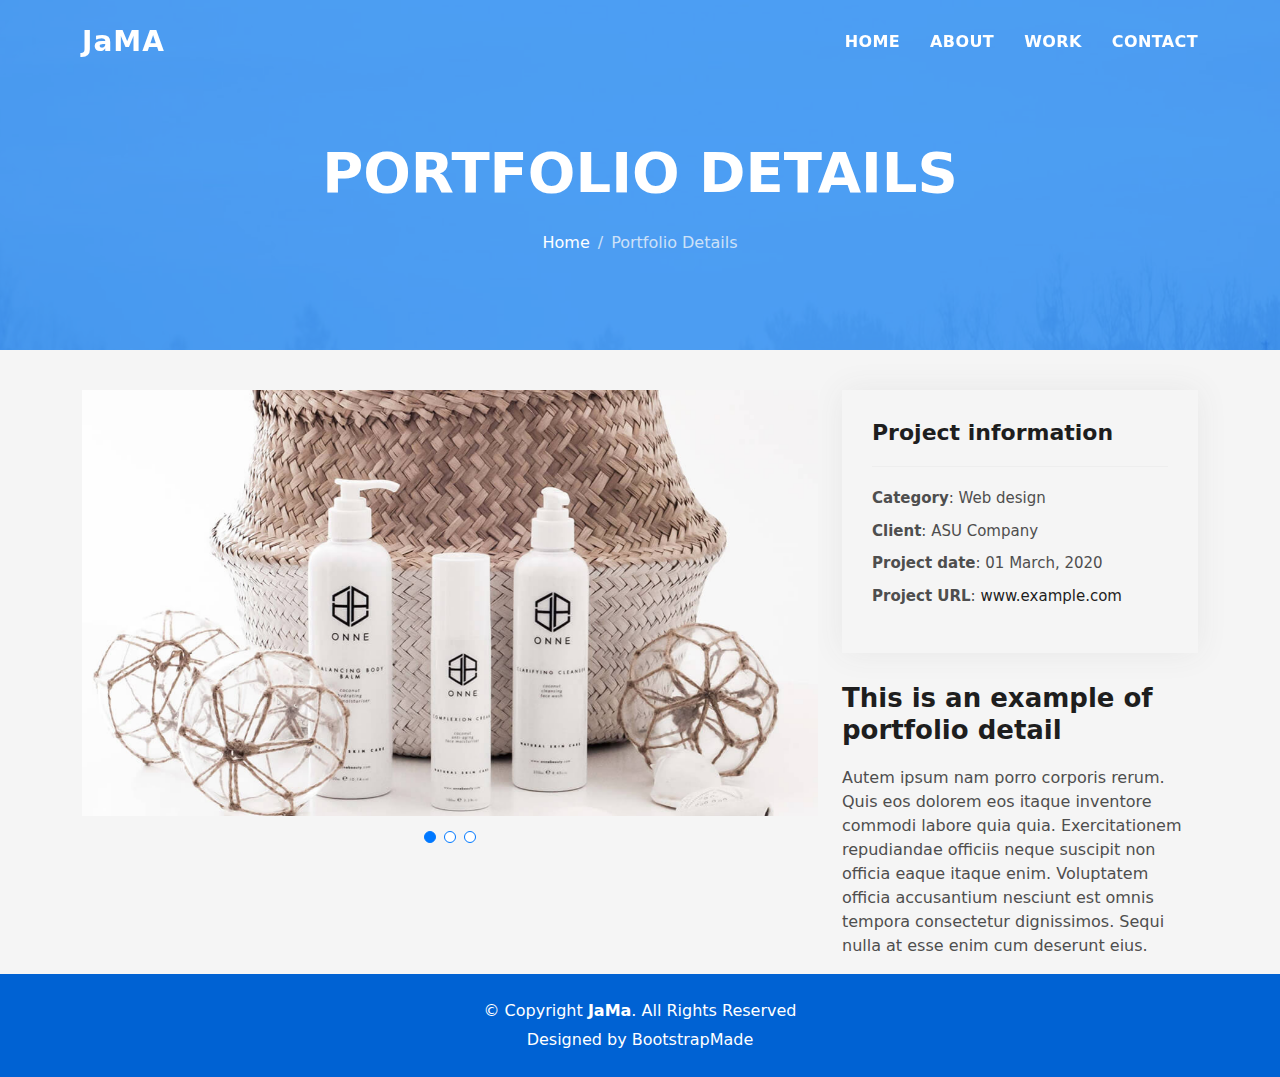
<file: portfolio-details.html>
<!DOCTYPE html>
<html lang="en">

<head>
  <meta charset="utf-8">
  <meta content="width=device-width, initial-scale=1.0" name="viewport">

  <title>JaMa - Portfolio Details</title>
  <meta content="" name="description">
  <meta content="" name="keywords">

  <!-- Favicons -->
  <link href="assets/img/Logo.jpg" rel="icon">
  <!-- Vendor CSS Files -->
  <link href="assets/vendor/bootstrap/css/bootstrap.min.css" rel="stylesheet">
  <link href="assets/vendor/bootstrap-icons/bootstrap-icons.css" rel="stylesheet">
  <link href="assets/vendor/glightbox/css/glightbox.min.css" rel="stylesheet">
  <link href="assets/vendor/swiper/swiper-bundle.min.css" rel="stylesheet">

  <!-- Template Main CSS File -->
  <link href="assets/css/style.css" rel="stylesheet">

  
</head>

<body>

  <!-- ======= Header ======= -->
  <header id="header" class="fixed-top">
    <div class="container d-flex align-items-center justify-content-between">

      <h1 class="logo"><a href="index.html">JaMA</a></h1>
      
      <nav id="navbar" class="navbar">
        <ul>
          <li><a class="nav-link scrollto " href="#hero">Home</a></li>
          <li><a class="nav-link scrollto" href="#about">About</a></li>
          <li><a class="nav-link scrollto " href="#work">Work</a></li>
          <li><a class="nav-link scrollto" href="#contact">Contact</a></li>
        </ul>
        <i class="bi bi-list mobile-nav-toggle"></i>
      </nav><!-- .navbar -->

    </div>
  </header><!-- End Header -->

  <div class="hero hero-single route bg-image" style="background-image: url(assets/img/overlay-bg.jpg)">
    <div class="overlay-mf"></div>
    <div class="hero-content display-table">
      <div class="table-cell">
        <div class="container">
          <h2 class="hero-title mb-4">Portfolio Details</h2>
          <ol class="breadcrumb d-flex justify-content-center">
            <li class="breadcrumb-item">
              <a href="#">Home</a>
            </li>
            <li class="breadcrumb-item active">Portfolio Details</li>
          </ol>
        </div>
      </div>
    </div>
  </div>

  <main id="main">

    <!-- ======= Portfolio Details Section ======= -->
    <section id="portfolio-details" class="portfolio-details">
      <div class="container">

        <div class="row gy-4">

          <div class="col-lg-8">
            <div class="portfolio-details-slider swiper">
              <div class="swiper-wrapper align-items-center">

                <div class="swiper-slide">
                  <img src="assets/img/portfolio-details-1.jpg" alt="">
                </div>

                <div class="swiper-slide">
                  <img src="assets/img/portfolio-details-2.jpg" alt="">
                </div>

                <div class="swiper-slide">
                  <img src="assets/img/portfolio-details-3.jpg" alt="">
                </div>

              </div>
              <div class="swiper-pagination"></div>
            </div>
          </div>

          <div class="col-lg-4">
            <div class="portfolio-info">
              <h3>Project information</h3>
              <ul>
                <li><strong>Category</strong>: Web design</li>
                <li><strong>Client</strong>: ASU Company</li>
                <li><strong>Project date</strong>: 01 March, 2020</li>
                <li><strong>Project URL</strong>: <a href="#">www.example.com</a></li>
              </ul>
            </div>
            <div class="portfolio-description">
              <h2>This is an example of portfolio detail</h2>
              <p>
                Autem ipsum nam porro corporis rerum. Quis eos dolorem eos itaque inventore commodi labore quia quia. Exercitationem repudiandae officiis neque suscipit non officia eaque itaque enim. Voluptatem officia accusantium nesciunt est omnis tempora consectetur dignissimos. Sequi nulla at esse enim cum deserunt eius.
              </p>
            </div>
          </div>

        </div>

      </div>
    </section><!-- End Portfolio Details Section -->

  </main><!-- End #main -->

  <!-- ======= Footer ======= -->
  <footer>
    <div class="container">
      <div class="row">
        <div class="col-sm-12">
          <div class="copyright-box">
            <p class="copyright">&copy; Copyright <strong>JaMa</strong>. All Rights Reserved</p>
            <div class="credits">
             
              Designed by <a href="https://bootstrapmade.com/">BootstrapMade</a>
            </div>
          </div>
        </div>
      </div>
    </div>
  </footer><!-- End  Footer -->

  <div id="preloader"></div>
  <a href="#" class="back-to-top d-flex align-items-center justify-content-center"><i class="bi bi-arrow-up-short"></i></a>

  <!-- Vendor JS Files -->
  <script src="assets/vendor/purecounter/purecounter_vanilla.js"></script>
  <script src="assets/vendor/bootstrap/js/bootstrap.bundle.min.js"></script>
  <script src="assets/vendor/glightbox/js/glightbox.min.js"></script>
  <script src="assets/vendor/swiper/swiper-bundle.min.js"></script>
  <script src="assets/vendor/typed.js/typed.umd.js"></script>
  <script src="assets/vendor/php-email-form/validate.js"></script>

  <!-- Template Main JS File -->
  <script src="assets/js/main.js"></script>

</body>

</html>
</file>
<file: assets/css/style.css>
body {
  background-color: #f5f5f5;
  color: #4e4e4e;
}

h1,
h2,
h3,
h4,
h5,
h6 {
  color: #1e1e1e;
}

a {
  color: #1e1e1e;
  text-decoration: none;
  transition: all 0.5s ease-in-out;
}

a:hover {
  color: #0078ff;
  text-decoration: none;
  transition: all 0.5s ease-in-out;
}

.p-r {
  position: relative;
}

.color-a {
  text-decoration: none;
  color: #0078ff;
}

.color-d {
  color: #f5f5f5;
}

.color-text-a {
  text-decoration: none;
  color: #4e4e4e;
}

.box-shadow,
.card-blog,
.work-box,
.service-box,
.paralax-mf {
  box-shadow: 0 13px 8px -10px rgba(0, 0, 0, 0.1);
}

.box-shadow-a,
.button:hover {
  text-decoration: none;
  box-shadow: 0 0 0 4px #cde1f8;
}

.display-5 {
  font-size: 2.5rem;
  font-weight: 300;
  line-height: 1.1;
}

.display-6 {
  font-size: 2rem;
  font-weight: 300;
  line-height: 1.1;
}

.avatar {
  width: 32px;
  height: 32px;
  margin-right: 4px;
  overflow: hidden;
}

.bg-image {
  background-repeat: no-repeat;
  background-attachment: fixed;
  background-size: cover;
  background-position: center center;
}

@media (max-width: 1024px) {
  .bg-image {
    background-attachment: scroll;
  }
}

.overlay-mf {
  background-color: #0078ff;
}

.overlay-mf {
  position: absolute;
  top: 0;
  left: 0px;
  padding: 0;
  height: 100%;
  width: 100%;
  opacity: 0.7;
}

.paralax-mf {
  position: relative;
  padding: 8rem 0;
}

.display-table {
  width: 100%;
  height: 100%;
  display: table;
}

.table-cell {
  display: table-cell;
  vertical-align: middle;
}

/*--/ Sections /--*/
.sect-4 {
  padding: 4rem 0;
}

.sect-pt4 {
  padding-top: 4rem;
}

.sect-mt4 {
  margin-top: 4rem;
}

/*--/ Title s /--*/
.title-s {
  font-weight: 600;
  color: #1e1e1e;
  font-size: 1.1rem;
}

/*--/ Title A /--*/
.title-box {
  margin-bottom: 4rem;
}

.title-a {
  text-decoration: none;
  font-size: 3rem;
  font-weight: bold;
  text-transform: uppercase;
}

.subtitle-a {
  text-decoration: none;
  color: #4e4e4e;
}

.line-mf {
  width: 40px;
  height: 5px;
  background-color: #0078ff;
  margin: 0 auto;
}

/*--/ Title Left /--*/
.title-box-2 {
  margin-bottom: 3rem;
}

.title-left {
  font-size: 2rem;
  position: relative;
}

.title-left:before {
  content: "";
  position: absolute;
  height: 3px;
  background-color: #0078ff;
  width: 100px;
  bottom: -12px;
}

/*------/ Box /------*/
.box-pl2 {
  padding-left: 2rem;
}

.box-shadow-full {
  padding: 3rem 1.25rem;
  position: relative;
  background-color: #fff;
  margin-bottom: 3rem;
  z-index: 2;
  box-shadow: 0 1px 1px 0 rgba(0, 0, 0, 0.06), 0 2px 5px 0 rgba(0, 0, 0, 0.2);
}

@media (min-width: 768px) {
  .box-shadow-full {
    padding: 3rem;
  }
}

/*------/ Socials /------*/
.socials {
  padding: 1.5rem 0;
}

.socials ul li {
  display: inline-block;
}

.socials .ico-circle {
  height: 40px;
  width: 40px;
  font-size: 1.2rem;
  border-radius: 50%;
  line-height: 1.6;
  margin: 0 15px 0 0;
  box-shadow: 0 0 0 3px #0078ff;
  transition: all 500ms ease;
}

.socials .ico-circle:hover {
  background-color: #0078ff;
  color: #fff;
  box-shadow: 0 0 0 3px #cde1f8;
  transition: all 500ms ease;
}

/*------/ Ul resect /------*/
.ul-resect,
.widget-tags ul,
.widget-sidebar .list-sidebar,
.box-comments .list-comments,
.blog-wrapper .post-meta ul,
.list-ico,
.socials ul {
  list-style: none;
  padding-left: 0;
  margin-bottom: 0;
}

.list-ico {
  line-height: 2;
}

.list-ico span {
  color: #0078ff;
  margin-right: 10px;
}

/*------/ Ico Circle /------*/
.ico-circle {
  height: 100px;
  width: 100px;
  font-size: 2rem;
  border-radius: 50%;
  line-height: 1.55;
  margin: 0 auto;
  text-align: center;
  box-shadow: 0 0 0 10px #0078ff;
  display: block;
}

/*------/ Owl Carousel /------*/
.owl-theme .owl-dots {
  text-align: center;
  margin-top: 18px;
}

.owl-theme .owl-dots .owl-dot {
  display: inline-block;
}

.owl-theme .owl-dots .owl-dot span {
  width: 18px;
  height: 7px;
  margin: 5px 5px;
  background: #cde1f8;
  border: 0px solid #cde1f8;
  display: block;
  transition: all 0.6s ease-in-out;
  cursor: pointer;
}

.owl-theme .owl-dots .owl-dot:hover span {
  background-color: #cde1f8;
}

.owl-theme .owl-dots .owl-dot.active span {
  background-color: #1B1B1B;
  width: 25px;
}

/*--/ Scrolltop s /--*/
.scrolltop-mf {
  position: relative;
  display: none;
}

.scrolltop-mf span {
  z-index: 999;
  position: fixed;
  width: 42px;
  height: 42px;
  background-color: #0078ff;
  opacity: 0.7;
  font-size: 1.6rem;
  line-height: 1.5;
  text-align: center;
  color: #fff;
  top: auto;
  left: auto;
  right: 30px;
  bottom: 50px;
  cursor: pointer;
  border-radius: 50%;
}

/*--------------------------------------------------------------
# Back to top button
--------------------------------------------------------------*/
.back-to-top {
  position: fixed;
  visibility: hidden;
  opacity: 0;
  right: 15px;
  bottom: 15px;
  z-index: 996;
  background: #0078ff;
  width: 40px;
  height: 40px;
  border-radius: 50px;
  transition: all 0.4s;
}

.back-to-top i {
  font-size: 28px;
  color: #fff;
  line-height: 0;
}

.back-to-top:hover {
  background: #298eff;
  color: #fff;
}

.back-to-top.active {
  visibility: visible;
  opacity: 1;
}

/*------/ Prelaoder /------*/
#preloader {
  position: fixed;
  top: 0;
  left: 0;
  right: 0;
  bottom: 0;
  z-index: 9999;
  overflow: hidden;
  background: #fff;
}

#preloader:before {
  content: "";
  position: fixed;
  top: calc(50% - 30px);
  left: calc(50% - 30px);
  border: 6px solid #f2f2f2;
  border-top: 6px solid #0078ff;
  border-radius: 50%;
  width: 60px;
  height: 60px;
  animation: animate-preloader 1s linear infinite;
}

@keyframes animate-preloader {
  0% {
    transform: rotate(0deg);
  }

  100% {
    transform: rotate(360deg);
  }
}

/*------/ Button /------*/
.button {
  display: inline-block;
  padding: 0.3rem 0.6rem;
  text-align: center;
  vertical-align: middle;
  -webkit-user-select: none;
  -moz-user-select: none;
  user-select: none;
  font-size: 1rem;
  border-radius: 0.3rem;
  border: 1px solid transparent;
  transition: all 500ms ease;
  cursor: pointer;
}

.button:focus {
  outline: 0;
}

.button:hover {
  background-color: #0062d3;
  color: #fff;
  transition: all 500ms ease;
}

.button-a {
  text-decoration: none;
  background-color: #0078ff;
  color: #fff;
  border-color: #cde1f8;
}

.button-big {
  padding: 0.9rem 2.3rem;
  font-size: 1.2rem;
}

.button-rouded {
  border-radius: 5rem;
}

.btn-lg {
  padding: 0.5rem 1rem;
  font-size: 1.25rem;
  line-height: 1.5;
  border-radius: 0.3rem;
}

/*--------------------------------------------------------------
# Header
--------------------------------------------------------------*/
#header {
  transition: all 0.5s;
  z-index: 997;
  padding: 20px 0;
}

#header .logo {
  font-size: 28px;
  margin: 0;
  padding: 0;
  font-weight: 600;
  letter-spacing: 1px;
}

#header .logo a {
  color: #fff;
}

#header .logo img {
  max-height: 40px;
}

#header.header-scrolled {
  background: rgba(0, 0, 0, 0.9);
  padding: 12px 0;
}

/*--------------------------------------------------------------
# Navigation Menu
--------------------------------------------------------------*/
/**
* Desktop Navigation 
*/
.navbar {
  padding: 0;
}

.navbar ul {
  margin: 0;
  padding: 0;
  display: flex;
  list-style: none;
  align-items: center;
}

.navbar li {
  position: relative;
}

.navbar>ul>li {
  white-space: nowrap;
  padding: 10px 0 10px 30px;
}

.navbar a,
.navbar a:focus {
  display: flex;
  align-items: center;
  justify-content: space-between;
  color: #fff;
  font-size: 16px;
  font-weight: 600;
  padding: 0;
  white-space: nowrap;
  transition: 0.3s;
  letter-spacing: 0.4px;
  position: relative;
  text-transform: uppercase;
}

.navbar a i,
.navbar a:focus i {
  font-size: 12px;
  line-height: 0;
  margin-left: 5px;
}

.navbar>ul>li>a:before {
  content: "";
  position: absolute;
  width: 100%;
  height: 2px;
  bottom: -6px;
  left: 0;
  width: 0;
  background-color: #fff;
  visibility: hidden;
  transition: all 0.3s ease-in-out 0s;
}

.navbar a:hover:before,
.navbar li:hover>a:before,
.navbar .active:before {
  visibility: visible;
  width: 80%;
}

.navbar a:hover,
.navbar .active,
.navbar .active:focus,
.navbar li:hover>a {
  color: #fff;
}

.navbar .dropdown ul {
  display: block;
  position: absolute;
  left: 30px;
  top: calc(100% + 30px);
  margin: 0;
  padding: 10px 0;
  z-index: 99;
  opacity: 0;
  visibility: hidden;
  background: #fff;
  box-shadow: 0px 0px 30px rgba(127, 137, 161, 0.25);
  transition: 0.3s;
}

.navbar .dropdown ul li {
  min-width: 200px;
}

.navbar .dropdown ul a {
  padding: 10px 20px;
  font-size: 14px;
  text-transform: none;
  color: #4e4e4e;
}

.navbar .dropdown ul a i {
  font-size: 12px;
}

.navbar .dropdown ul a:hover,
.navbar .dropdown ul .active:hover,
.navbar .dropdown ul li:hover>a {
  color: #0078ff;
}

.navbar .dropdown:hover>ul {
  opacity: 1;
  top: 100%;
  visibility: visible;
}

.navbar .dropdown .dropdown ul {
  top: 0;
  left: calc(100% - 30px);
  visibility: hidden;
}

.navbar .dropdown .dropdown:hover>ul {
  opacity: 1;
  top: 0;
  left: 100%;
  visibility: visible;
}

@media (max-width: 1366px) {
  .navbar .dropdown .dropdown ul {
    left: -90%;
  }

  .navbar .dropdown .dropdown:hover>ul {
    left: -100%;
  }
}

/**
* Mobile Navigation 
*/
.mobile-nav-toggle {
  color: #fff;
  font-size: 28px;
  cursor: pointer;
  display: none;
  line-height: 0;
  transition: 0.5s;
}

@media (max-width: 991px) {
  .mobile-nav-toggle {
    display: block;
  }

  .navbar ul {
    display: none;
  }
}

.navbar-mobile {
  position: fixed;
  overflow: hidden;
  top: 0;
  right: 0;
  left: 0;
  bottom: 0;
  background: rgba(78, 78, 78, 0.9);
  transition: 0.3s;
  z-index: 999;
}

.navbar-mobile .mobile-nav-toggle {
  position: absolute;
  top: 15px;
  right: 15px;
}

.navbar-mobile ul {
  display: block;
  position: absolute;
  top: 55px;
  right: 15px;
  bottom: 15px;
  left: 15px;
  padding: 10px 0;
  background-color: #fff;
  overflow-y: auto;
  transition: 0.3s;
}

.navbar-mobile>ul>li {
  padding: 0;
}

.navbar-mobile a:hover:before,
.navbar-mobile li:hover>a:before,
.navbar-mobile .active:before {
  visibility: hidden;
}

.navbar-mobile a,
.navbar-mobile a:focus {
  padding: 10px 20px;
  font-size: 15px;
  color: #4e4e4e;
}

.navbar-mobile a:hover,
.navbar-mobile .active,
.navbar-mobile li:hover>a {
  color: #0078ff;
}

.navbar-mobile .getstarted,
.navbar-mobile .getstarted:focus {
  margin: 15px;
}

.navbar-mobile .dropdown ul {
  position: static;
  display: none;
  margin: 10px 20px;
  padding: 10px 0;
  z-index: 99;
  opacity: 1;
  visibility: visible;
  background: #fff;
  box-shadow: 0px 0px 30px rgba(127, 137, 161, 0.25);
}

.navbar-mobile .dropdown ul li {
  min-width: 200px;
}

.navbar-mobile .dropdown ul a {
  padding: 10px 20px;
}

.navbar-mobile .dropdown ul a i {
  font-size: 12px;
}

.navbar-mobile .dropdown ul a:hover,
.navbar-mobile .dropdown ul .active:hover,
.navbar-mobile .dropdown ul li:hover>a {
  color: #0078ff;
}

.navbar-mobile .dropdown>.dropdown-active {
  display: block;
}

/*--------------------------------------------------------------
# Hero Section
--------------------------------------------------------------*/
.hero {
  height: 100vh;
  position: relative;
  color: #fff;
}

.hero .hero-content {
  text-align: center;
  position: absolute;
}

.hero .overlay-itro {
  background-color: rgba(0, 0, 0, 0.6);
  position: absolute;
  top: 0;
  left: 0px;
  padding: 0;
  height: 100%;
  width: 100%;
  opacity: 0.9;
}

.hero .hero-title {
  color: #fff;
  font-weight: 600;
  font-size: 3rem;
}

@media (min-width: 768px) {
  .hero .hero-title {
    font-size: 4.5rem;
  }
}

.hero .hero-subtitle {
  font-size: 1.5rem;
  font-weight: 600;
}

@media (min-width: 768px) {
  .hero .hero-subtitle {
    font-size: 2.5rem;
  }
}

.hero .text-slider-items {
  display: none;
}

.hero-single {
  height: 350px;
}

.hero-single .hero-content {
  margin-top: 30px;
}

.hero-single .hero-title {
  text-transform: uppercase;
  font-size: 3rem;
}

@media (min-width: 768px) {
  .hero-single .hero-title {
    font-size: 3.5rem;
  }
}

.hero-single .breadcrumb {
  background-color: transparent;
  color: #0078ff;
}

.hero-single .breadcrumb .breadcrumb-item:before {
  color: #cde1f8;
}

.hero-single .breadcrumb .breadcrumb-item.active {
  color: #cde1f8;
}

.hero-single .breadcrumb a {
  color: #fff;
}

/*--------------------------------------------------------------
# About
--------------------------------------------------------------*/
.about-mf .box-shadow-full {
  padding-top: 4rem;
  padding-bottom: 4rem;
}

.about-mf .about-img {
  margin-bottom: 2rem;
}

.about-mf .about-img img {
  margin-left: 10px;
}

@media (min-width: 767px) {
  .about-mf .box-pl2 {
    margin-top: 3rem;
    padding-left: 0rem;
  }
}

.skill-mf span {
  color: #4e4e4e;
}

.skill-mf .progress {
  background-color: #cde1f8;
  margin: 0.5rem 0 1.2rem 0;
  border-radius: 0;
  height: 0.7rem;
}

.skill-mf .progress .progress-bar {
  height: 0.7rem;
  background-color: #0078ff;
}

/*--------------------------------------------------------------
# Services
--------------------------------------------------------------*/
.service-box {
  background-color: #fff;
  padding: 2.5rem 1.3rem;
  border-radius: 1rem;
  margin-bottom: 3rem;
  text-align: center;
}

.service-box:hover .ico-circle {
  transition: all 500ms ease;
  color: #fff;
  background-color: #0078ff;
  box-shadow: 0 0 0 10px #cde1f8;
}

.service-box .service-ico {
  margin-bottom: 1rem;
  color: #1e1e1e;
}

.service-box .ico-circle {
  transition: all 500ms ease;
  display: inline-flex;
  align-items: center;
  justify-content: center;
}

.service-box .ico-circle i {
  line-height: 0;
  font-size: 40px;
}

.service-box .s-title {
  font-size: 1.4rem;
  text-transform: uppercase;
  text-align: center;
  padding: 0.4rem 0;
}

.service-box .s-description {
  color: #4e4e4e;
}

/*--------------------------------------------------------------
# Counter
--------------------------------------------------------------*/
.counter-box {
  color: #fff;
  text-align: center;
}

@media (min-width: 577px) {
  .counter-box {
    margin-bottom: 1.8rem;
  }
}

.counter-ico {
  margin-bottom: 1rem;
}

.counter-ico .ico-circle {
  height: 60px;
  width: 60px;
  line-height: 1.5;
  box-shadow: 0 0 0 10px #cde1f8;
}

.counter-num .counter {
  font-size: 2rem;
  margin-bottom: 0;
}

/*--------------------------------------------------------------
# Portfolio
--------------------------------------------------------------*/
.work-box {
  margin-bottom: 3rem;
  -webkit-backface-visibility: hidden;
  backface-visibility: hidden;
  background-color: #fff;
}

.work-box:hover img {
  transform: scale(1.3);
}

.work-img {
  display: block;
  overflow: hidden;
}

.work-img img {
  transition: all 1s;
}

.work-content {
  padding: 2rem 3% 1rem 4%;
}

.work-content .w-more {
  color: #4e4e4e;
  font-size: 0.8rem;
}

.work-content .w-more .w-ctegory {
  color: #0078ff;
}

.work-content .w-like {
  font-size: 2.5rem;
  color: #0078ff;
  float: right;
}

.work-content .w-like a {
  color: #0078ff;
}

.work-content .w-like .num-like {
  font-size: 0.7rem;
}

.w-title {
  font-size: 1.2rem;
}

/*--------------------------------------------------------------
# Portfolio Details
--------------------------------------------------------------*/
.portfolio-details {
  padding-top: 40px;
}

.portfolio-details .portfolio-details-slider img {
  width: 100%;
}

.portfolio-details .portfolio-details-slider .swiper-pagination {
  margin-top: 20px;
  position: relative;
}

.portfolio-details .portfolio-details-slider .swiper-pagination .swiper-pagination-bullet {
  width: 12px;
  height: 12px;
  background-color: #fff;
  opacity: 1;
  border: 1px solid #0078ff;
}

.portfolio-details .portfolio-details-slider .swiper-pagination .swiper-pagination-bullet-active {
  background-color: #0078ff;
}

.portfolio-details .portfolio-info {
  padding: 30px;
  box-shadow: 0px 0 30px rgba(78, 78, 78, 0.08);
}

.portfolio-details .portfolio-info h3 {
  font-size: 22px;
  font-weight: 700;
  margin-bottom: 20px;
  padding-bottom: 20px;
  border-bottom: 1px solid #eee;
}

.portfolio-details .portfolio-info ul {
  list-style: none;
  padding: 0;
  font-size: 15px;
}

.portfolio-details .portfolio-info ul li+li {
  margin-top: 10px;
}

.portfolio-details .portfolio-description {
  padding-top: 30px;
}

.portfolio-details .portfolio-description h2 {
  font-size: 26px;
  font-weight: 700;
  margin-bottom: 20px;
}

.portfolio-details .portfolio-description p {
  padding: 0;
}

/*--------------------------------------------------------------
# Testimonials
--------------------------------------------------------------*/
.testimonial-box {
  color: #fff;
  text-align: center;
}

.testimonial-box .author-test {
  margin-top: 1rem;
}

.testimonial-box .author-test img {
  margin: 0 auto;
}

.testimonial-box .author {
  color: #fff;
  text-transform: uppercase;
  font-weight: 600;
  margin: 1rem 0;
  display: block;
  font-size: 1.4rem;
}

.testimonial-box .comit {
  font-size: 2rem;
  color: #0078ff;
  background-color: #fff;
  width: 52px;
  height: 52px;
  display: block;
  margin: 0 auto;
  border-radius: 50%;
  line-height: 1.6;
}

@media (min-width: 768px) {
  .testimonial-box .description {
    padding: 0 5rem;
  }
}

@media (min-width: 992px) {
  .testimonial-box .description {
    padding: 0 8rem;
  }
}

@media (min-width: 1200px) {
  .testimonial-box .description {
    padding: 0 13rem;
  }
}

.swiper-pagination {
  margin-top: 20px;
  position: relative;
}

.swiper-pagination .swiper-pagination-bullet {
  width: 12px;
  height: 12px;
  background-color: rgba(255, 255, 255, 0.4);
  opacity: 1;
}

.swiper-pagination .swiper-pagination-bullet-active {
  background-color: #fff;
}

/*--------------------------------------------------------------
# Contact
--------------------------------------------------------------*/
.footer-paralax {
  padding: 4rem 0 0 0;
}

.contact-mf {
  margin-top: 4rem;
}

@media (min-width: 767px) {
  .contact-mf .box-pl2 {
    margin-top: 3rem;
    padding-left: 0rem;
  }
}

.php-email-form .error-message {
  display: none;
  color: #fff;
  background: #ed3c0d;
  text-align: center;
  padding: 15px;
  font-weight: 600;
}

.php-email-form .sent-message {
  display: none;
  color: #fff;
  background: #18d26e;
  text-align: center;
  padding: 15px;
  font-weight: 600;
}

.php-email-form .loading {
  display: none;
  background: #fff;
  text-align: center;
  padding: 15px;
}

.php-email-form .loading:before {
  content: "";
  display: inline-block;
  border-radius: 50%;
  width: 24px;
  height: 24px;
  margin: 0 10px -6px 0;
  border: 3px solid #18d26e;
  border-top-color: #eee;
  animation: animate-loading 1s linear infinite;
}

.php-email-form input,
.php-email-form textarea {
  border-radius: 0;
  box-shadow: none;
  font-size: 14px;
}

.php-email-form input:focus,
.php-email-form textarea:focus {
  border-color: #0078ff;
}

.php-email-form input {
  padding: 10px 15px;
}

.php-email-form textarea {
  padding: 12px 15px;
  margin-bottom: 0;
}

.php-email-form button[type=submit] {
  background: #0078ff;
  border: 0;
  padding: 10px 24px;
  color: #fff;
  transition: 0.4s;
}

.php-email-form button[type=submit]:hover {
  background: #3393ff;
}

@keyframes animate-loading {
  0% {
    transform: rotate(0deg);
  }

  100% {
    transform: rotate(360deg);
  }
}

/*--------------------------------------------------------------
# Blog
--------------------------------------------------------------*/
@media (min-width: 767px) {
  .card-blog {
    margin-bottom: 3rem;
  }
}

.card-blog .card-body {
  position: relative;
}

.card-blog .card-category-box {
  position: absolute;
  text-align: center;
  top: -16px;
  left: 15px;
  right: 15px;
  line-height: 25px;
  overflow: hidden;
}

.card-blog .card-category {
  display: inline-block;
  color: #fff;
  padding: 0 15px 5px;
  overflow: hidden;
  background-color: #0078ff;
  border-radius: 4px;
}

.card-blog .card-category .category {
  color: #fff;
  display: inline-block;
  text-transform: uppercase;
  font-size: 0.7rem;
  letter-spacing: 0.1px;
  margin-bottom: 0;
}

.card-blog .card-title {
  font-size: 1.3rem;
  margin-top: 0.6rem;
}

.card-blog .card-description {
  color: #4e4e4e;
}

.card-blog .post-author {
  display: inline-block;
}

.card-blog .post-date {
  color: #4e4e4e;
  display: inline-block;
  float: right;
}

/*--------------------------------------------------------------
# Blog Single
--------------------------------------------------------------*/
.post-box,
.form-comments,
.box-comments,
.widget-sidebar {
  padding: 2rem;
  background-color: #fff;
  margin-bottom: 3rem;
}

@media (min-width: 768px) {

  .post-box,
  .form-comments,
  .box-comments,
  .widget-sidebar {
    padding: 3rem;
  }
}

.blog-wrapper .article-title {
  font-size: 1.5rem;
}

@media (min-width: 768px) {
  .blog-wrapper .article-title {
    font-size: 1.9rem;
  }
}

.blog-wrapper .post-meta {
  margin: 1rem 0;
}

.blog-wrapper .post-meta ul {
  border-left: 4px solid #0078ff;
  margin-top: 1rem;
}

.blog-wrapper .post-meta ul li {
  display: inline-block;
  margin-left: 15px;
}

.blog-wrapper .post-meta ul a {
  color: #0078ff;
}

.blog-wrapper .post-meta ul span {
  color: #1e1e1e;
}

.blog-wrapper .blockquote {
  border-left: 4px solid #0078ff;
  padding: 18px;
  font-style: italic;
}

/*------/ Comments /------*/
.box-comments .list-comments li {
  padding-bottom: 40px;
}

.box-comments .list-comments .comment-avatar {
  display: table-cell;
  vertical-align: top;
}

.box-comments .list-comments .comment-avatar img {
  width: 80px;
  height: 80px;
}

.box-comments .list-comments .comment-author {
  font-size: 1.3rem;
}

@media (min-width: 768px) {
  .box-comments .list-comments .comment-author {
    font-size: 1.5rem;
  }
}

.box-comments .list-comments .comment-details {
  display: table-cell;
  vertical-align: top;
  padding-left: 25px;
}

.box-comments .list-comments a {
  color: #0078ff;
}

.box-comments .list-comments span {
  color: #1e1e1e;
  font-style: italic;
}

.box-comments .comment-children {
  margin-left: 40px;
}

/*------/ Sidebar /------*/
.widget-sidebar .sidebar-title {
  font-size: 1.6rem;
  font-weight: 600;
  border-left: 5px solid #0078ff;
  padding-left: 15px;
  text-transform: uppercase;
  margin-bottom: 1.5rem;
}

.widget-sidebar .list-sidebar li {
  position: relative;
  padding: 6px 0 6px 24px;
}

.widget-sidebar .list-sidebar li:before {
  position: absolute;
  content: "";
  width: 10px;
  height: 1px;
  left: 0;
  background-color: #0078ff;
  top: 20px;
}

.sidebar-search input {
  background-color: #fff;
  border-radius: 0;
  transition: all 0.5s ease-in-out;
}

.sidebar-search .btn-search {
  background-color: #0078ff;
  border-color: #0078ff;
  border-radius: 0;
  padding-left: 20px;
  padding-right: 20px;
}

.widget-tags ul li {
  display: inline-block;
  background-color: #0078ff;
  padding: 0.2rem 0.6rem;
  margin-bottom: 0.5rem;
  border-radius: 15px;
}

.widget-tags ul li a {
  color: #fff;
}

/*--------------------------------------------------------------
# Footer
--------------------------------------------------------------*/
footer {
  text-align: center;
  color: #fff;
  padding: 25px 0;
  background: #0062d3;
}

footer .copyright {
  margin-bottom: 0.3rem;
}

footer .credits {
  margin-bottom: 0;
}

footer .credits a {
  color: #fff;
}
</file>
